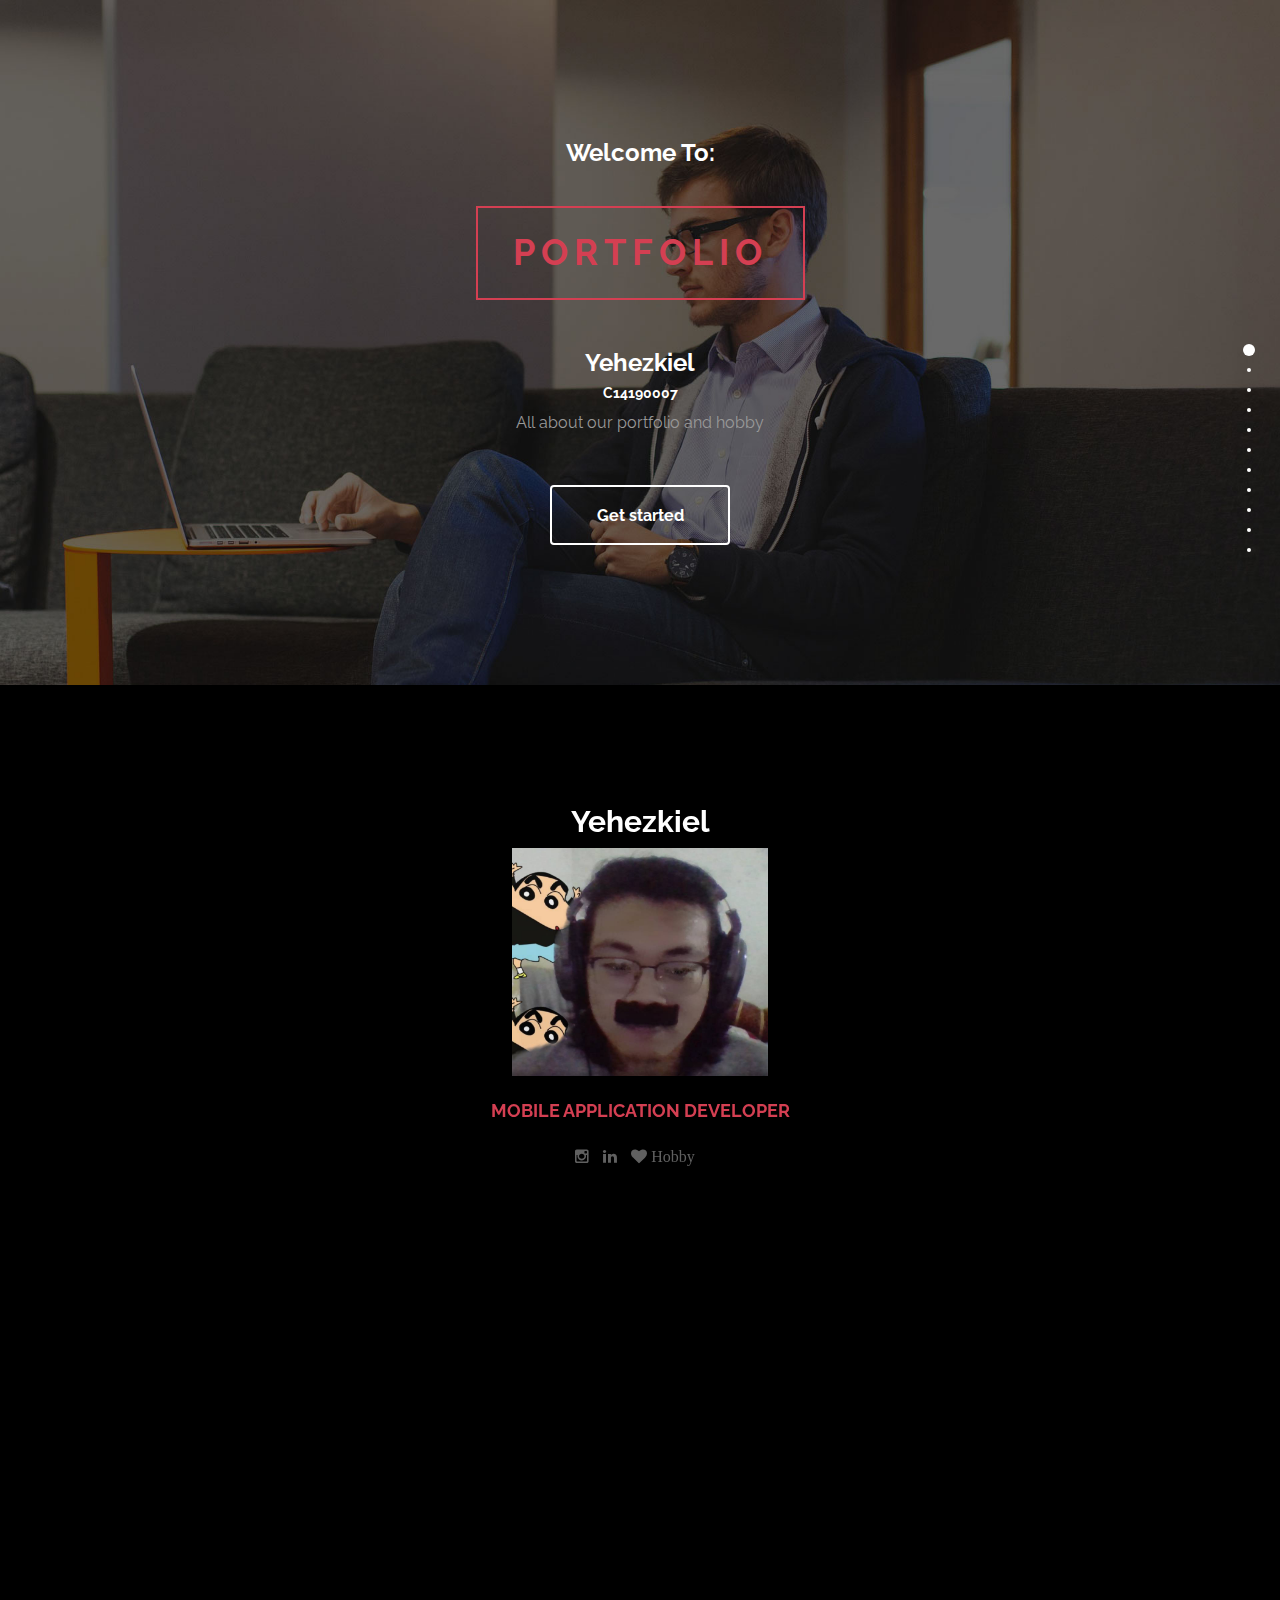
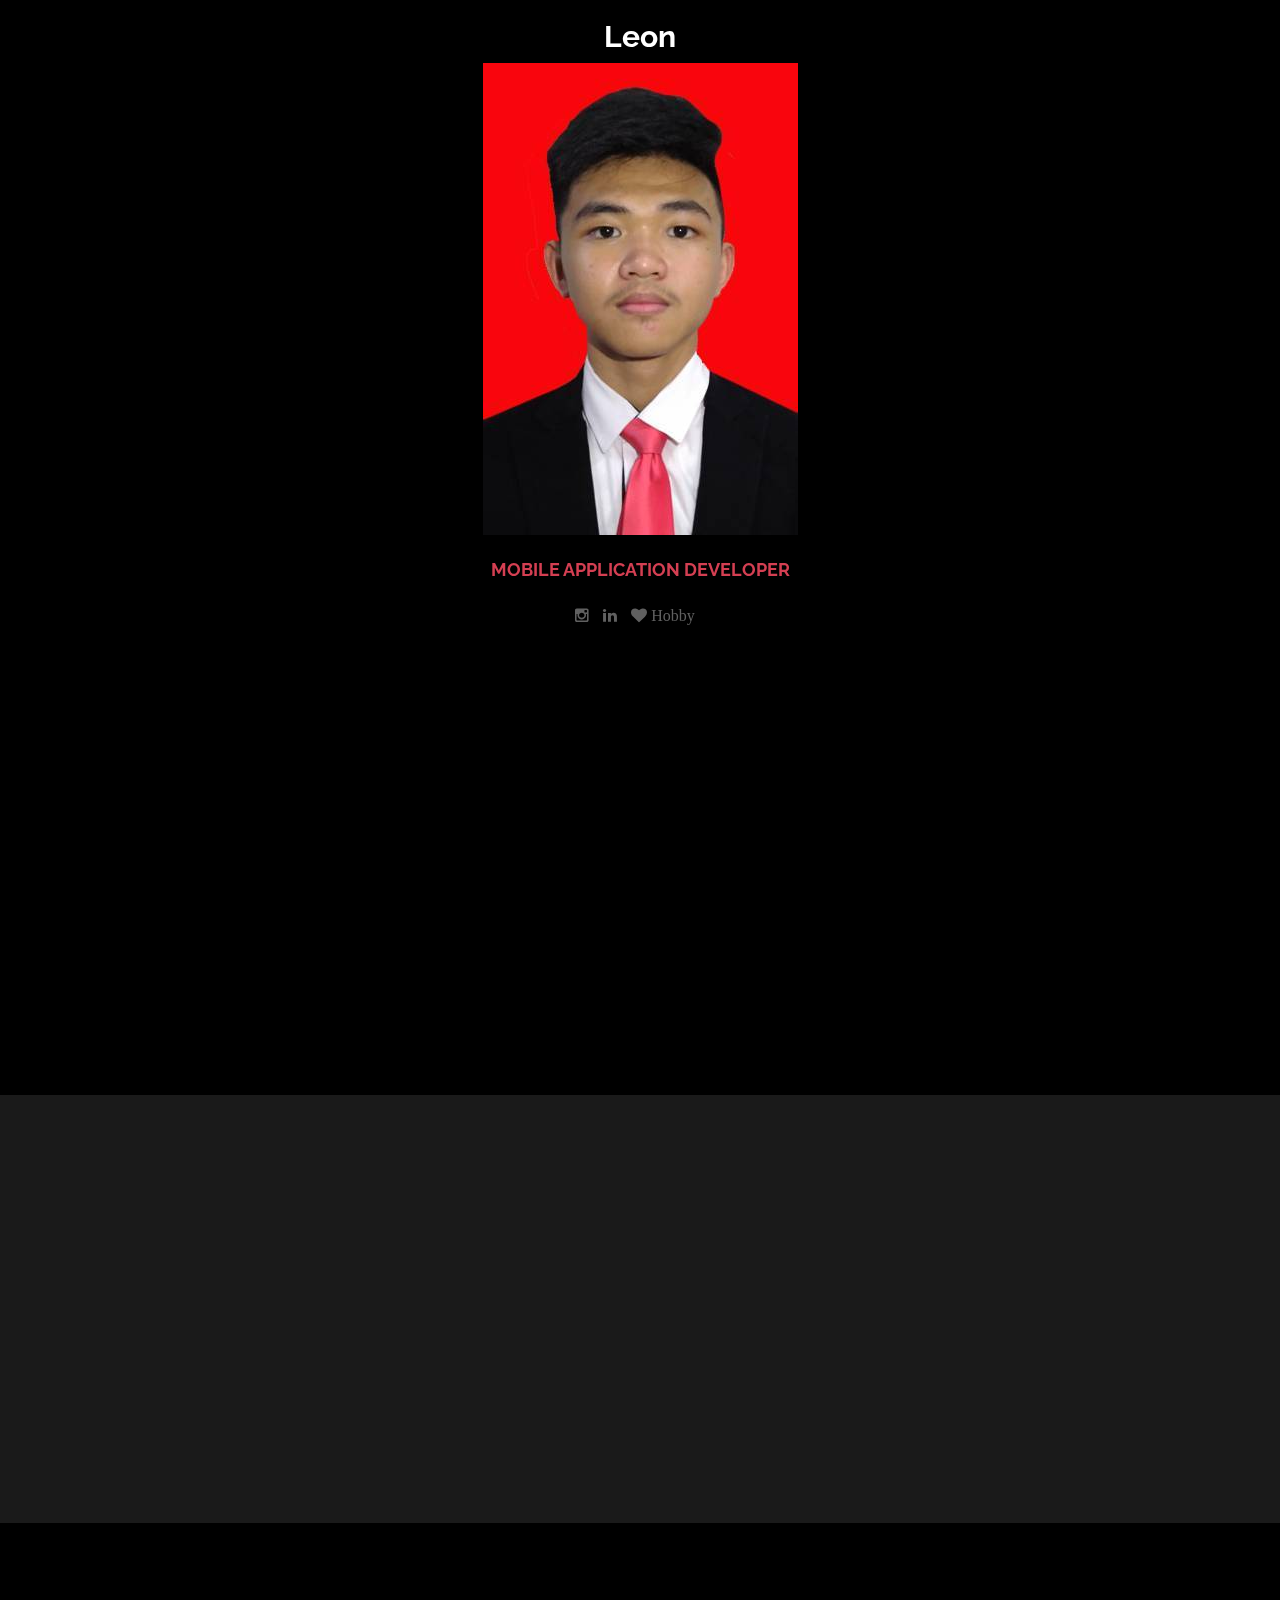
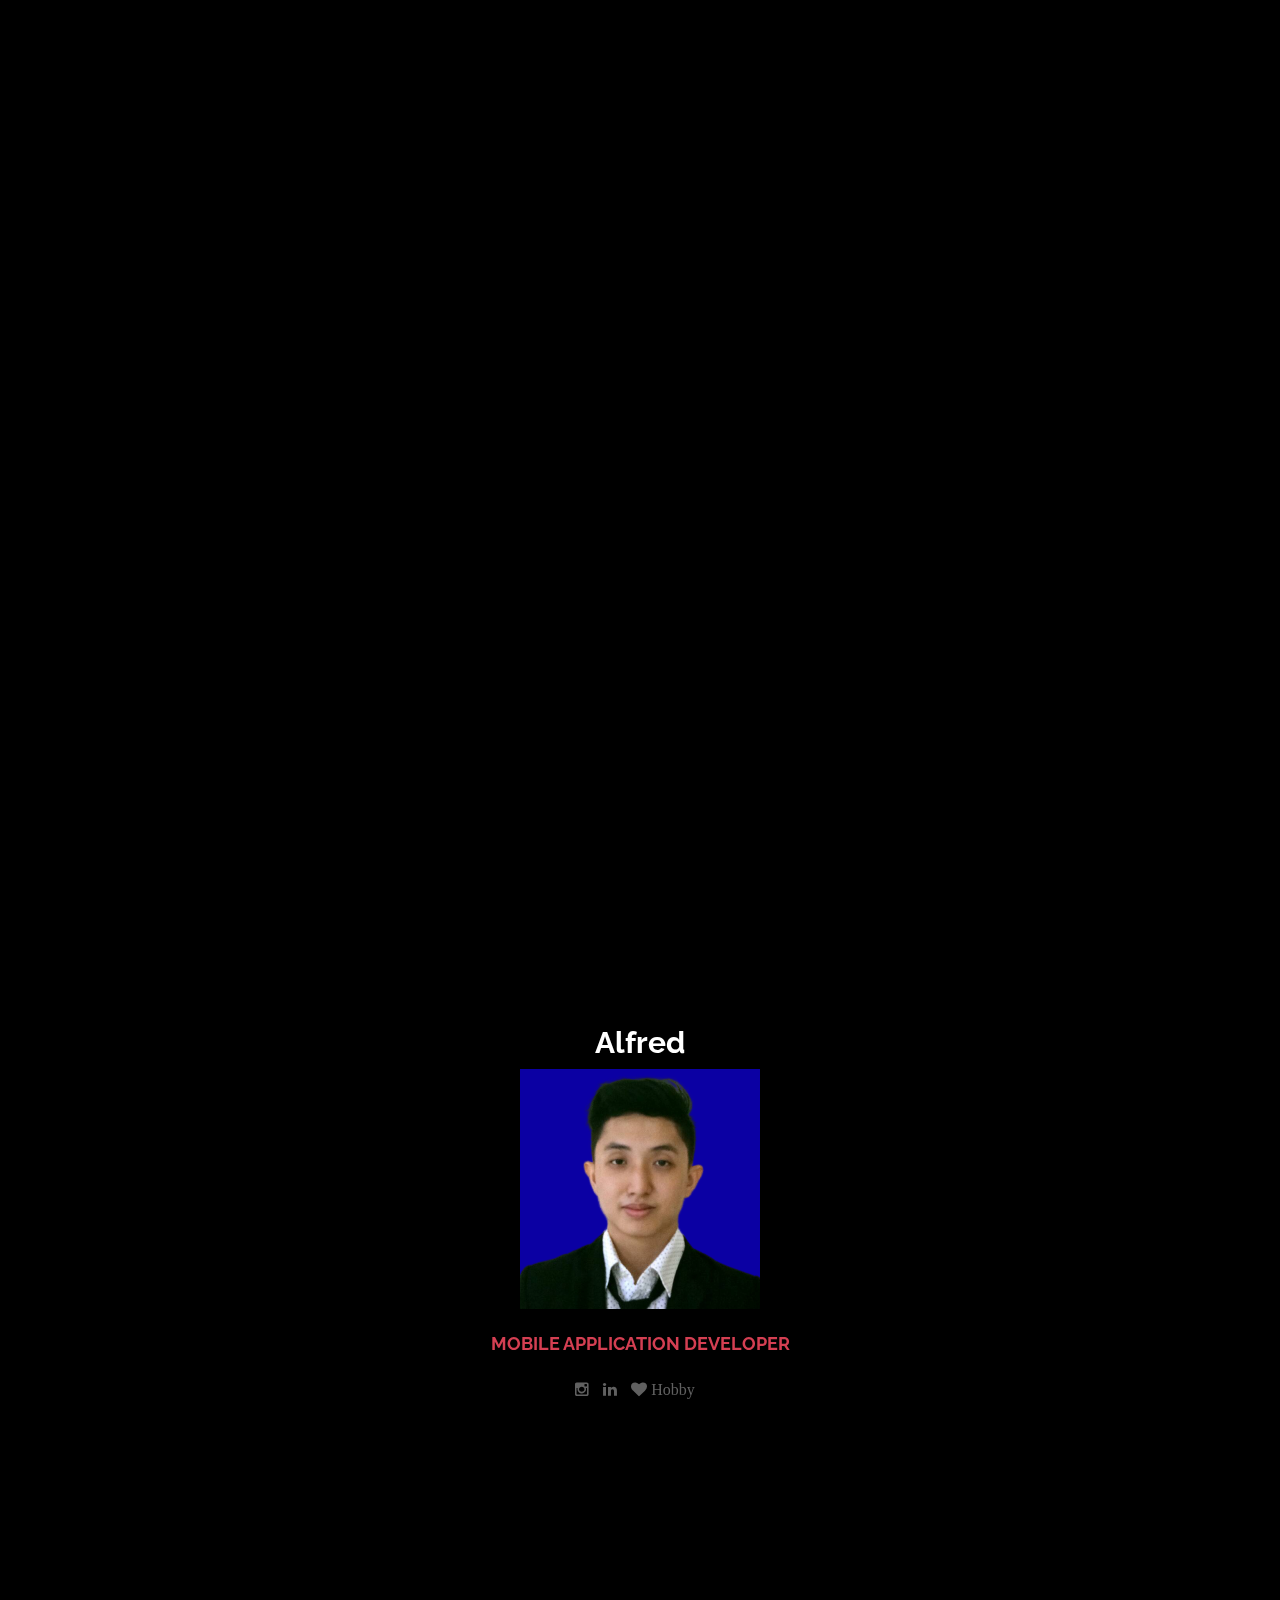
<file: index.html>
<!DOCTYPE html>
<html lang="en">

<head>
	<meta charset="utf-8" />

	<!-- <title>Lavish - Free Responsive Template</title>
	<meta name="keywords" content="" />
	<meta name="description" content="" />
	<meta name="author" content="templatemo" />
	Lavish HTML CSS Template
    https://templatemo.com/tm-458-lavish -->
	
    <title>Portfolio - Tugas AMBW</title>
    <meta name="keywords" content="" />
    <meta name="description" content="" />
    <meta name="author" content="templatemo" />

	<meta http-equiv="X-UA-Compatible" content="IE=Edge" />
	<meta http-equiv="Content-Type" content="text/html; charset=UTF-8" />
	<meta name="viewport" content="width=device-width, initial-scale=1" />

	<!-- animate -->
	<link rel="stylesheet" href="css/animate.min.css" />
	<!-- bootstrap -->
	<link rel="stylesheet" href="css/bootstrap.min.css" />
	<!-- font-awesome -->
	<link rel="stylesheet" href="css/font-awesome.min.css" />
	<!-- google font -->
	<link href="http://fonts.googleapis.com/css?family=Raleway:400,300,700,800" rel="stylesheet" type="text/css" />
	<!-- fullpage -->
	<link rel="stylesheet" href="css/jquery.fullPage.css" />
	<!-- custom -->
	<link rel="stylesheet" href="css/templatemo-style.css" />
</head>

<body>
	<div id="fullpage">
		<!-- start home -->
		<div id="home" class="section">
			<div class="container">
				<div class="row">
					<div class="col-md-2"></div>
					<div class="col-md-8 wow fadeIn" data-wow-delay="0.9s">
						<h3>Welcome To:</h3>
						<h1>PORTFOLIO</h1>
						<h3 class="rotate">Yehezkiel, Leonando, Alfred</h3>
						<h5 class="rotate">C14190007, C14190010, C14190016</h5>
						<p>All about our portfolio and hobby</p>
						<a href="#about" class="btn btn-default smoothScroll wow fadeInUp" data-wow-delay="1s">Get
							started</a>
					</div>
					<div class="col-md-2"></div>
				</div>
			</div>
		</div>
		<!-- end home -->

		<!--yehezkiel-->
		<!-- start about -->
		<div id="about" class="section">
			<div class="container">
				<div class="row text-center" style="padding-bottom: 30px">
					<h2>Yehezkiel</h2>
					<img src="/images/Yehezkiel.jpg" class="rounded-circle" alt="Responsive image"
						style="width: 20vw" />
					<h4>MOBILE APPLICATION DEVELOPER</h4>
					<ul class="social-icon">
						<li>
							<a href="https://www.instagram.com/alfred_wibowo/" class="fa fa-instagram"></a>
						</li>
						<li>
							<a href="https://www.linkedin.com/in/alfred-wibowo-aa531a20a?lipi=urn%3Ali%3Apage%3Ad_flagship3_profile_view_base_contact_details%3B%2FinfprK2Sxy1dSHXMeX9Fg%3D%3D"
								class="fa fa-linkedin"></a>
						</li>
						<li>
							<a href="hobbyC14190007.html" class="fa fa-heart"> Hobby</a>
						</li>
					</ul>
				</div>
				<div class="row">
					<div class="col-md-6 col-xs-11 wow fadeInLeft" data-wow-delay="0.9s">
						<p>
							Students majoring in Informatics concentrate on Mobile
							Application Development. Interested in programming as well as
							developing, testing and observing applications.
						</p>
					</div>
					<div class="col-md-6 col-xs-11 wow fadeInRight" data-wow-delay="0.9s">
						<span>C++ <small>80%</small></span>
						<div class="progress">
							<div class="progress-bar progress-bar-danger" role="progressbar" aria-valuenow="60"
								aria-valuemin="0" aria-valuemax="100" style="width: 80%"></div>
						</div>
						<span>Python <small>80%</small></span>
						<div class="progress">
							<div class="progress-bar progress-bar-danger" role="progressbar" aria-valuenow="80"
								aria-valuemin="0" aria-valuemax="100" style="width: 80%"></div>
						</div>
						<span>HTML &AMP; CSS<small>70%</small></span>
						<div class="progress">
							<div class="progress-bar progress-bar-danger" role="progressbar" aria-valuenow="60"
								aria-valuemin="0" aria-valuemax="100" style="width: 70%"></div>
						</div>
						<span>PHP <small>80%</small></span>
						<div class="progress">
							<div class="progress-bar progress-bar-danger" role="progressbar" aria-valuenow="60"
								aria-valuemin="0" aria-valuemax="100" style="width: 80%"></div>
						</div>
						<span>Javascript <small>80%</small></span>
						<div class="progress">
							<div class="progress-bar progress-bar-danger" role="progressbar" aria-valuenow="60"
								aria-valuemin="0" aria-valuemax="100" style="width: 80%"></div>
						</div>
						<span>MySQL <small>70%</small></span>
						<div class="progress">
							<div class="progress-bar progress-bar-danger" role="progressbar" aria-valuenow="60"
								aria-valuemin="0" aria-valuemax="100" style="width: 70%"></div>
						</div>
						<span>Java <small>80%</small></span>
						<div class="progress">
							<div class="progress-bar progress-bar-danger" role="progressbar" aria-valuenow="60"
								aria-valuemin="0" aria-valuemax="100" style="width: 80%"></div>
						</div>
					</div>
				</div>
			</div>
		</div>
		<!-- end about -->
		<!-- start work -->
		<div id="work" class="section">
			<div class="container">
				<div class="row">
					<div class="col-md-12 wow bounce">
						<h2>WHAT I DO</h2>
					</div>
				</div>

				<div class="row">
					<div class="col-md-4 col-xs-11 wow fadeInUp" data-wow-delay="0.6s">
						<div class="media">
							<div class="media-object media-left">
								<i class="fa fa-laptop"></i>
							</div>
							<div class="media-body">
								<h3 class="media-heading">Responsive Mobile</h3>
								<p>
									Lavish CSS Template is designed by templatemo. Download,
									edit and use this layout.
								</p>
							</div>
						</div>
					</div>

					<div class="col-md-4 col-xs-11 wow fadeInUp" data-wow-delay="0.6s">
						<div class="media">
							<div class="media-object media-left">
								<i class="fa fa-link"></i>
							</div>
							<div class="media-body">
								<h3 class="media-heading">CSS Templates</h3>
								<p>
									We provide a wide range of HTML5 templates for free. Please
									spread a word about us on social media.
								</p>
							</div>
						</div>
					</div>

					<div class="col-md-4 col-xs-11 wow fadeInUp" data-wow-delay="0.6s">
						<div class="media">
							<div class="media-object media-left">
								<i class="fa fa-paper-plane"></i>
							</div>
							<div class="media-body">
								<h3 class="media-heading">UI &AMP; UX Design</h3>
								<p>
									Credits go to
									<a rel="nofollow" href="https://pixabay.com">Pixabay</a> and
									<a rel="nofollow" href="http://unsplash.com">Unsplash</a>
									for images used in this free CSS website template.
								</p>
							</div>
						</div>
					</div>
				</div>
			</div>
		</div>
		<!-- end work -->
		<!-- start portfolio -->
		<div id="portfolio" class="section">
			<div class="container">
				<div class="row">
					<div class="col-md-12">
						<h2 class="wow bounce">PROJECT</h2>
					</div>
					<div class="col-md-4 col-xs-6 wow fadeIn" data-wow-delay="0.6s">
						<div class="portfolio-thumb">
							<img src="images/portfolio-img1.jpg" class="img-responsive" alt="portfolio img" />
							<div class="portfolio-overlay">
								<h4>Web Design</h4>
								<h5>Author: Cindy</h5>
							</div>
						</div>
					</div>
					<div class="col-md-4 col-xs-6 wow fadeIn" data-wow-delay="0.6s">
						<div class="portfolio-thumb">
							<img src="images/portfolio-img2.jpg" class="img-responsive" alt="portfolio img" />
							<div class="portfolio-overlay">
								<h4>Web App</h4>
								<h5>Author: Linda</h5>
							</div>
						</div>
					</div>
					<div class="col-md-4 col-xs-6 wow fadeIn" data-wow-delay="0.6s">
						<div class="portfolio-thumb">
							<img src="images/portfolio-img3.jpg" class="img-responsive" alt="portfolio img" />
							<div class="portfolio-overlay">
								<h4>Mobile App</h4>
								<h5>Author: Kate</h5>
							</div>
						</div>
					</div>
					<div class="col-md-6 col-xs-6 wow fadeIn" data-wow-delay="0.6s">
						<div class="portfolio-thumb">
							<img src="images/portfolio-img4.jpg" class="img-responsive" alt="portfolio img" />
							<div class="portfolio-overlay">
								<h4>Game</h4>
								<h5>Author: Catherine</h5>
							</div>
						</div>
					</div>
					<div class="col-md-6 col-xs-6 wow fadeIn" data-wow-delay="0.6s">
						<div class="portfolio-thumb">
							<img src="images/portfolio-img5.jpg" class="img-responsive" alt="portfolio img" />
							<div class="portfolio-overlay">
								<h4>Machine Learning</h4>
								<h5>Author: Kathy</h5>
							</div>
						</div>
					</div>
				</div>
			</div>
		</div>
		<!-- end portfolio -->
		<!--end yehezkiel-->

		<!--leon-->
		<!-- start about -->
		<div id="about" class="section">
			<div class="container">
				<div class="row text-center" style="padding-bottom: 30px">
					<h2>Leon</h2>
					<img src="/images/leon.jpg" alt="Responsive image" />
					<h4>MOBILE APPLICATION DEVELOPER</h4>
					<ul class="social-icon">
						<li>
							<a href="https://www.instagram.com/leonsusanto38/" class="fa fa-instagram"></a>
						</li>
						<li>
							<a href="https://www.linkedin.com/in/leonando-susanto-13320b217/"
								class="fa fa-linkedin"></a>
						</li>
						<li>
							<a href="hobbyC14190010.html" class="fa fa-heart"> Hobby</a>
						</li>
					</ul>
				</div>
				<div class="row">
					<div class="col-md-6 col-xs-11 wow fadeInLeft" data-wow-delay="0.9s">
						<p>
							Informatic student at Universitas Kristen Petra who concentrate
							in Mobile Application Development. Interested in programming as
							well as developing, testing and observing applications.
						</p>
						<p>
							Has mastered several programming languages and has a project as
							a portfolio. Is a person who thinks critically, hardworking,
							disciplined, and easy to work in a team. Looking for a
							technology company developing apps.
						</p>
					</div>
					<div class="col-md-6 col-xs-11 wow fadeInRight" data-wow-delay="0.9s">
						<span>C++ <small>80%</small></span>
						<div class="progress">
							<div class="progress-bar progress-bar-danger" role="progressbar" aria-valuenow="60"
								aria-valuemin="0" aria-valuemax="100" style="width: 80%"></div>
						</div>
						<span>Kotlin <small>85%</small></span>
						<div class="progress">
							<div class="progress-bar progress-bar-danger" role="progressbar" aria-valuenow="80"
								aria-valuemin="0" aria-valuemax="100" style="width: 85%"></div>
						</div>
						<span>HTML &AMP; CSS<small>95%</small></span>
						<div class="progress">
							<div class="progress-bar progress-bar-danger" role="progressbar" aria-valuenow="60"
								aria-valuemin="0" aria-valuemax="100" style="width: 95%"></div>
						</div>
						<span>PHP <small>80%</small></span>
						<div class="progress">
							<div class="progress-bar progress-bar-danger" role="progressbar" aria-valuenow="60"
								aria-valuemin="0" aria-valuemax="100" style="width: 80%"></div>
						</div>
						<span>Javascript <small>75%</small></span>
						<div class="progress">
							<div class="progress-bar progress-bar-danger" role="progressbar" aria-valuenow="60"
								aria-valuemin="0" aria-valuemax="100" style="width: 75%"></div>
						</div>
						<span>MySQL <small>80%</small></span>
						<div class="progress">
							<div class="progress-bar progress-bar-danger" role="progressbar" aria-valuenow="60"
								aria-valuemin="0" aria-valuemax="100" style="width: 80%"></div>
						</div>
					</div>
				</div>
			</div>
		</div>
		<!-- end about -->
		<!-- start work -->
		<div id="work" class="section">
			<div class="container">
				<div class="row">
					<div class="col-md-12 wow bounce">
						<h2>WHAT I DO</h2>
					</div>
				</div>

				<div class="row">
					<div class="col-md-4 col-xs-11 wow fadeInUp" data-wow-delay="0.6s">
						<div class="media">
							<div class="media-object media-left">
								<i class="fa fa-laptop"></i>
							</div>
							<div class="media-body">
								<h3 class="media-heading">Responsive Mobile</h3>
								<p>
									Lavish CSS Template is designed by templatemo. Download,
									edit and use this layout.
								</p>
							</div>
						</div>
					</div>

					<div class="col-md-4 col-xs-11 wow fadeInUp" data-wow-delay="0.6s">
						<div class="media">
							<div class="media-object media-left">
								<i class="fa fa-link"></i>
							</div>
							<div class="media-body">
								<h3 class="media-heading">CSS Templates</h3>
								<p>
									We provide a wide range of HTML5 templates for free. Please
									spread a word about us on social media.
								</p>
							</div>
						</div>
					</div>

					<div class="col-md-4 col-xs-11 wow fadeInUp" data-wow-delay="0.6s">
						<div class="media">
							<div class="media-object media-left">
								<i class="fa fa-paper-plane"></i>
							</div>
							<div class="media-body">
								<h3 class="media-heading">UI &AMP; UX Design</h3>
								<p>
									Credits go to
									<a rel="nofollow" href="https://pixabay.com">Pixabay</a> and
									<a rel="nofollow" href="http://unsplash.com">Unsplash</a>
									for images used in this free CSS website template.
								</p>
							</div>
						</div>
					</div>
				</div>
			</div>
		</div>
		<!-- end work -->
		<!-- start portfolio -->
		<div id="portfolio" class="section">
			<div class="container">
				<div class="row">
					<div class="col-md-12">
						<h2 class="wow bounce">PROJECT</h2>
					</div>
					<div class="col-md-4 col-xs-6 wow fadeIn" data-wow-delay="0.6s">
						<div class="portfolio-thumb">
							<img src="images/portfolio-img1.jpg" class="img-responsive" alt="portfolio img" />
							<div class="portfolio-overlay">
								<h4>Web Design</h4>
								<h5>Author: Cindy</h5>
							</div>
						</div>
					</div>
					<div class="col-md-4 col-xs-6 wow fadeIn" data-wow-delay="0.6s">
						<div class="portfolio-thumb">
							<img src="images/portfolio-img2.jpg" class="img-responsive" alt="portfolio img" />
							<div class="portfolio-overlay">
								<h4>Web App</h4>
								<h5>Author: Linda</h5>
							</div>
						</div>
					</div>
					<div class="col-md-4 col-xs-6 wow fadeIn" data-wow-delay="0.6s">
						<div class="portfolio-thumb">
							<img src="images/portfolio-img3.jpg" class="img-responsive" alt="portfolio img" />
							<div class="portfolio-overlay">
								<h4>Mobile App</h4>
								<h5>Author: Kate</h5>
							</div>
						</div>
					</div>
					<div class="col-md-6 col-xs-6 wow fadeIn" data-wow-delay="0.6s">
						<div class="portfolio-thumb">
							<img src="images/portfolio-img4.jpg" class="img-responsive" alt="portfolio img" />
							<div class="portfolio-overlay">
								<h4>Game</h4>
								<h5>Author: Catherine</h5>
							</div>
						</div>
					</div>
					<div class="col-md-6 col-xs-6 wow fadeIn" data-wow-delay="0.6s">
						<div class="portfolio-thumb">
							<img src="images/portfolio-img5.jpg" class="img-responsive" alt="portfolio img" />
							<div class="portfolio-overlay">
								<h4>Machine Learning</h4>
								<h5>Author: Kathy</h5>
							</div>
						</div>
					</div>
				</div>
			</div>
		</div>
		<!-- end portfolio -->
		<!--end leon-->

		<!--start alfred-->
		<!-- start about -->
		<div id="about" class="section">
			<div class="container">
				<div class="row text-center" style="padding-bottom: 30px">
					<h2>Alfred</h2>
					<img src="/images/alfred.png" alt="Responsive image" />
					<h4>MOBILE APPLICATION DEVELOPER</h4>
					<ul class="social-icon">
						<li>
							<a href="https://www.instagram.com/alfred_wibowo/" class="fa fa-instagram"></a>
						</li>
						<li>
							<a href="https://www.linkedin.com/in/alfred-wibowo-aa531a20a?lipi=urn%3Ali%3Apage%3Ad_flagship3_profile_view_base_contact_details%3B%2FinfprK2Sxy1dSHXMeX9Fg%3D%3D"
								class="fa fa-linkedin"></a>
						</li>
						<li><a href="hobbyC14190016.html" class="fa fa-heart"> Hobby</a></li>
					</ul>
				</div>
				<div class="row">
					<div class="col-md-6 col-xs-11 wow fadeInLeft" data-wow-delay="0.9s">
						<p>
							Students majoring in Informatics concentrate on Mobile
							Application Development. Interested in programming as well as
							developing, testing and observing applications.
						</p>
					</div>
					<div class="col-md-6 col-xs-11 wow fadeInRight" data-wow-delay="0.9s">
						<span>C++ <small>90%</small></span>
						<div class="progress">
							<div class="progress-bar progress-bar-danger" role="progressbar" aria-valuenow="60"
								aria-valuemin="0" aria-valuemax="100" style="width: 90%"></div>
						</div>
						<span>Kotlin <small>87%</small></span>
						<div class="progress">
							<div class="progress-bar progress-bar-danger" role="progressbar" aria-valuenow="80"
								aria-valuemin="0" aria-valuemax="100" style="width: 87%"></div>
						</div>
						<span>HTML &AMP; CSS<small>75%</small></span>
						<div class="progress">
							<div class="progress-bar progress-bar-danger" role="progressbar" aria-valuenow="60"
								aria-valuemin="0" aria-valuemax="100" style="width: 75%"></div>
						</div>
						<span>PHP <small>80%</small></span>
						<div class="progress">
							<div class="progress-bar progress-bar-danger" role="progressbar" aria-valuenow="60"
								aria-valuemin="0" aria-valuemax="100" style="width: 80%"></div>
						</div>
						<span>Javascript <small>85%</small></span>
						<div class="progress">
							<div class="progress-bar progress-bar-danger" role="progressbar" aria-valuenow="60"
								aria-valuemin="0" aria-valuemax="100" style="width: 85%"></div>
						</div>
						<span>MySQL <small>70%</small></span>
						<div class="progress">
							<div class="progress-bar progress-bar-danger" role="progressbar" aria-valuenow="60"
								aria-valuemin="0" aria-valuemax="100" style="width: 70%"></div>
						</div>
					</div>
				</div>
			</div>
		</div>
		<!-- end about -->
		<!-- start work -->
		<div id="work" class="section">
			<div class="container">
				<div class="row">
					<div class="col-md-12 wow bounce">
						<h2>WHAT I DO</h2>
					</div>
				</div>

				<div class="row">
					<div class="col-md-4 col-xs-11 wow fadeInUp" data-wow-delay="0.6s">
						<div class="media">
							<div class="media-object media-left">
								<i class="fa fa-laptop"></i>
							</div>
							<div class="media-body">
								<h3 class="media-heading">Responsive Mobile</h3>
								<p>
									Lavish CSS Template is designed by templatemo. Download,
									edit and use this layout.
								</p>
							</div>
						</div>
					</div>

					<div class="col-md-4 col-xs-11 wow fadeInUp" data-wow-delay="0.6s">
						<div class="media">
							<div class="media-object media-left">
								<i class="fa fa-link"></i>
							</div>
							<div class="media-body">
								<h3 class="media-heading">CSS Templates</h3>
								<p>
									We provide a wide range of HTML5 templates for free. Please
									spread a word about us on social media.
								</p>
							</div>
						</div>
					</div>

					<div class="col-md-4 col-xs-11 wow fadeInUp" data-wow-delay="0.6s">
						<div class="media">
							<div class="media-object media-left">
								<i class="fa fa-paper-plane"></i>
							</div>
							<div class="media-body">
								<h3 class="media-heading">UI &AMP; UX Design</h3>
								<p>
									Credits go to
									<a rel="nofollow" href="https://pixabay.com">Pixabay</a> and
									<a rel="nofollow" href="http://unsplash.com">Unsplash</a>
									for images used in this free CSS website template.
								</p>
							</div>
						</div>
					</div>
				</div>
			</div>
		</div>
		<!-- end work -->
		<!-- start portfolio -->
		<div id="portfolio" class="section">
			<div class="container">
				<div class="row">
					<div class="col-md-12">
						<h2 class="wow bounce">PROJECT</h2>
					</div>
					<div class="col-md-4 col-xs-6 wow fadeIn" data-wow-delay="0.6s">
						<div class="portfolio-thumb">
							<img src="images/portfolio-img1.jpg" class="img-responsive" alt="portfolio img" />
							<div class="portfolio-overlay">
								<h4>Web Design</h4>
								<h5>Author: Cindy</h5>
							</div>
						</div>
					</div>
					<div class="col-md-4 col-xs-6 wow fadeIn" data-wow-delay="0.6s">
						<div class="portfolio-thumb">
							<img src="images/portfolio-img2.jpg" class="img-responsive" alt="portfolio img" />
							<div class="portfolio-overlay">
								<h4>Web App</h4>
								<h5>Author: Linda</h5>
							</div>
						</div>
					</div>
					<div class="col-md-4 col-xs-6 wow fadeIn" data-wow-delay="0.6s">
						<div class="portfolio-thumb">
							<img src="images/portfolio-img3.jpg" class="img-responsive" alt="portfolio img" />
							<div class="portfolio-overlay">
								<h4>Mobile App</h4>
								<h5>Author: Kate</h5>
							</div>
						</div>
					</div>
					<div class="col-md-6 col-xs-6 wow fadeIn" data-wow-delay="0.6s">
						<div class="portfolio-thumb">
							<img src="images/portfolio-img4.jpg" class="img-responsive" alt="portfolio img" />
							<div class="portfolio-overlay">
								<h4>Game</h4>
								<h5>Author: Catherine</h5>
							</div>
						</div>
					</div>
					<div class="col-md-6 col-xs-6 wow fadeIn" data-wow-delay="0.6s">
						<div class="portfolio-thumb">
							<img src="images/portfolio-img5.jpg" class="img-responsive" alt="portfolio img" />
							<div class="portfolio-overlay">
								<h4>Machine Learning</h4>
								<h5>Author: Kathy</h5>
							</div>
						</div>
					</div>
				</div>
			</div>
		</div>
		<!-- end portfolio -->
		<!--end alfred-->

		<!-- start contact -->
		<div id="contact" class="section">
			<div class="container">
				<div class="row">
					<div class="col-lg-5 col-lg-offset-1 col-md-6 wow fadeInUp" data-wow-delay="0.6s">
						<address>
							<p class="contact-title">CONTACT ME</p>
							<p><i class="fa fa-phone"></i> 090-080-0760</p>
							<p><i class="fa fa-envelope-o"></i> info@company.com</p>
							<p>
								<i class="fa fa-map-marker"></i> 120 Old Walking Street, GL
								16060
							</p>
						</address>
					</div>
					<div class="col-lg-6 col-md-6 col-xs-10 wow fadeInUp" data-wow-delay="0.6s">
						<form role="form" method="post" action="#">
							<input name="name" type="text" class="form-control" id="name" placeholder="Your Name" />
							<input name="email" type="email" class="form-control" id="email" placeholder="Your Email" />
							<textarea name="message" rows="5" class="form-control" id="message"
								placeholder="Your Message"></textarea>
							<input name="send" type="submit" class="form-control" id="send" value="SEND ME" />
						</form>
					</div>
					<div class="col-md-1 col-sm-1"></div>
				</div>
			</div>
		</div>
		<!-- end contact -->

		<!-- start footer -->
		<footer>
			<div class="container">
				<div class="row">
					<div class="col-md-12 wow fadeIn" data-wow-delay="0.9s">
						<p>
							Copyright &copy; 2018 Lavish Personal Profile . Designed by
							<a rel="nofollow noopener" href="https://templatemo.com">templatemo</a>
						</p>
						<hr />
						<ul class="social-icon">
							<li><a href="#" class="fa fa-facebook"></a></li>
							<li><a href="#" class="fa fa-twitter"></a></li>
							<li><a href="#" class="fa fa-instagram"></a></li>
						</ul>
					</div>
				</div>
			</div>
		</footer>
		<!-- end footer -->
	</div>

	<!-- jQuery -->
	<script src="js/jquery.js"></script>
	<!-- bootstrap -->
	<script src="js/bootstrap.min.js"></script>
	<!-- fullpage -->
	<script src="js/jquery.fullPage.js"></script>
	<!-- smoothScroll -->
	<script src="js/smoothscroll.js"></script>
	<!-- wow -->
	<script src="js/wow.min.js"></script>
	<!-- text rotater -->
	<script src="js/jquery.simple-text-rotator.js"></script>
	<!-- custom -->
	<script src="js/custom.js"></script>
</body>

</html>
</file>
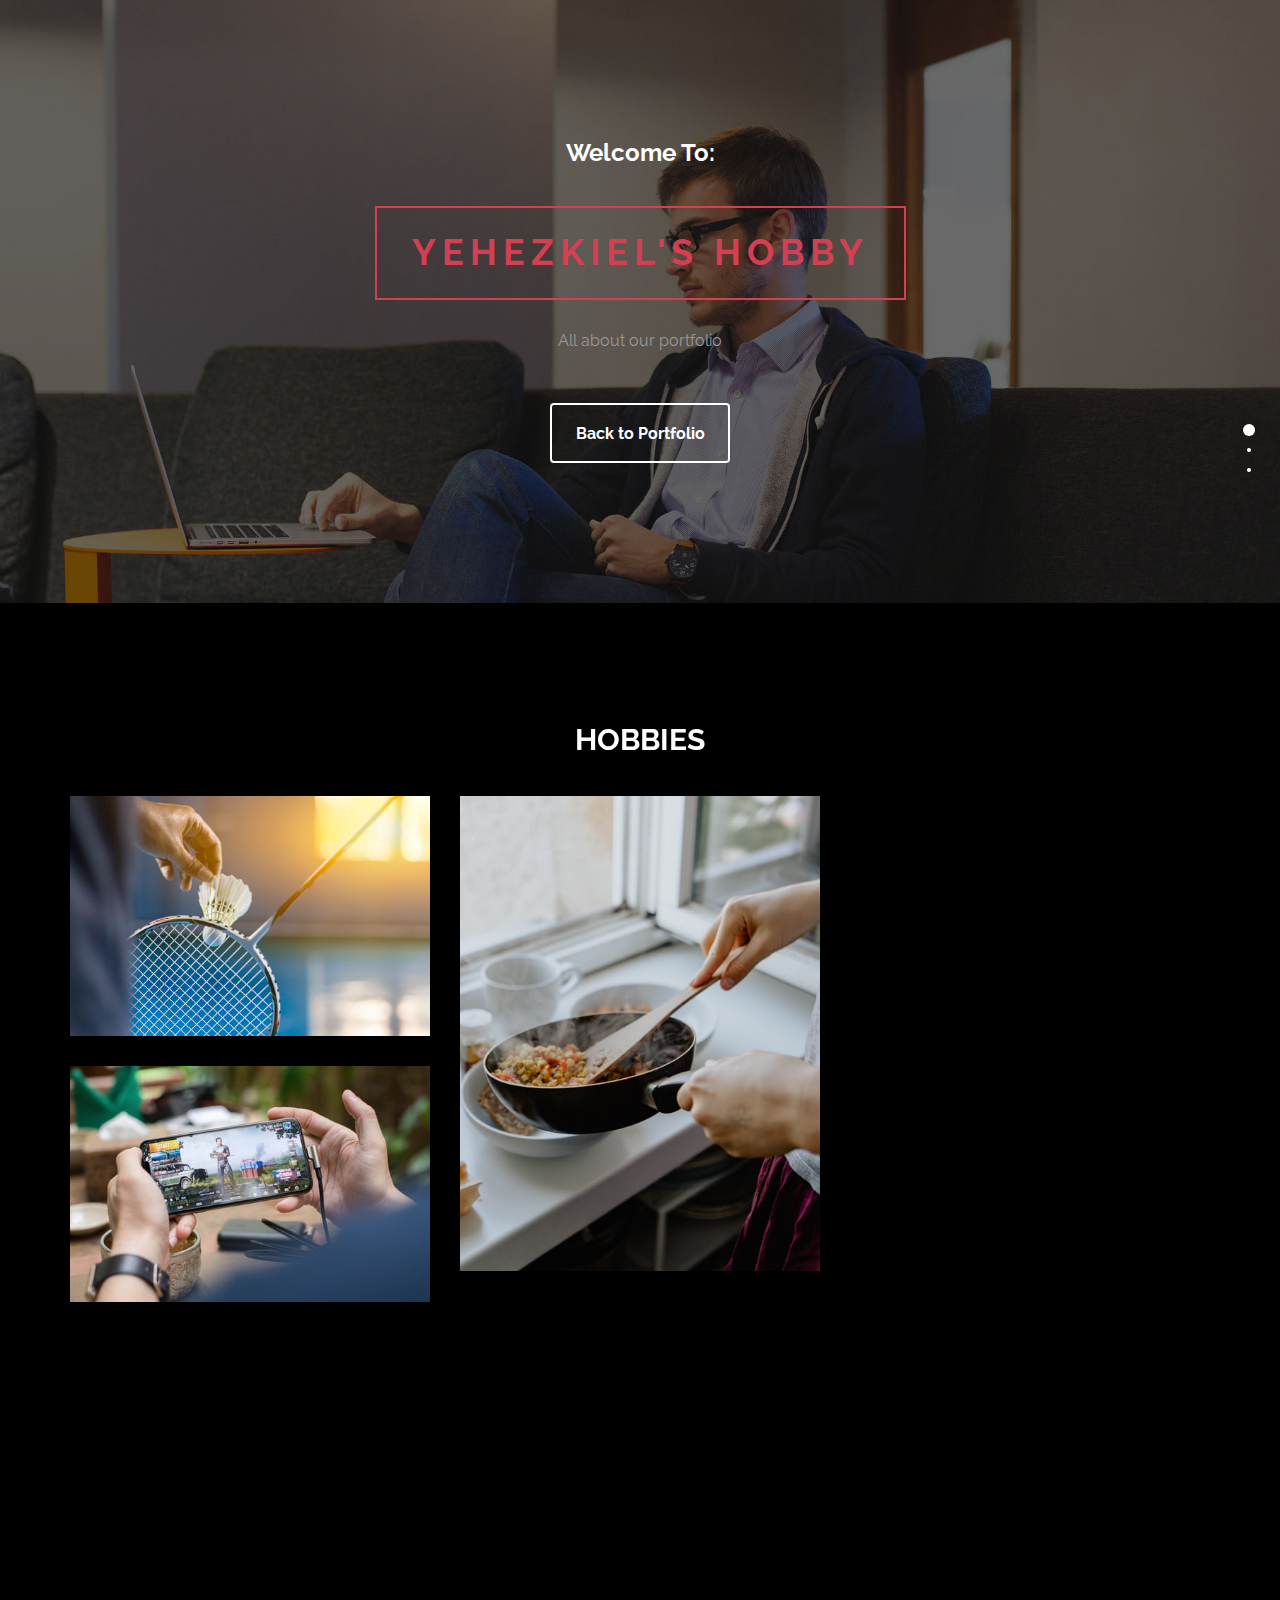
<file: hobbyC14190007.html>
<!DOCTYPE html>
<html lang="en">

<head>
	<meta charset="utf-8">

	<title>Lavish - Free Responsive Template</title>
	<meta name="keywords" content="">
	<meta name="description" content="">
	<meta name="author" content="templatemo">
	<!-- 
        Lavish HTML CSS Template
        https://templatemo.com/tm-458-lavish
        -->

	<meta http-equiv="X-UA-Compatible" content="IE=Edge">
	<meta http-equiv="Content-Type" content="text/html; charset=UTF-8" />
	<meta name="viewport" content="width=device-width, initial-scale=1">

	<!-- animate -->
	<link rel="stylesheet" href="css/animate.min.css">
	<!-- bootstrap -->
	<link rel="stylesheet" href="css/bootstrap.min.css">
	<!-- font-awesome -->
	<link rel="stylesheet" href="css/font-awesome.min.css">
	<!-- google font -->
	<link href='http://fonts.googleapis.com/css?family=Raleway:400,300,700,800' rel='stylesheet' type='text/css'>
	<!-- fullpage -->
	<link rel="stylesheet" href="css/jquery.fullPage.css">
	<!-- custom -->
	<link rel="stylesheet" href="css/templatemo-style.css">

</head>

<body>

	<div id="fullpage">

		<!-- start home -->
		<div id="home" class="section">
			<div class="container">
				<div class="row">
					<div class="col-md-2"></div>
					<div class="col-md-8 wow fadeIn" data-wow-delay="0.9s">
						<h3>Welcome To:</h3>
						<h1>YEHEZKIEL'S HOBBY</h1>
						<p>All about our portfolio</p>
						<a href="index.html" class="btn btn-default smoothScroll wow fadeInUp" data-wow-delay="1s">Back to Portfolio</a>
					</div>
					<div class="col-md-2"></div>
				</div>
			</div>
		</div>
		<!-- end home -->

		<!-- start portfolio -->
		<div id="portfolio" class="section text-center">
			<div class="container">
				<div class="row">
					<div class="col-md-12">
						<h2 class="wow bounce">HOBBIES</h2>
					</div>
					<div class="col-md-4 col-xs-6 wow fadeIn" data-wow-delay="0.6s">
						<div class="portfolio-thumb">
							<img src="images/badminton.jpg" class="img-responsive" alt="portfolio img">
							<div class="portfolio-overlay">
								<h4>Badminton</h4>
								<h5></h5>
							</div>
						</div>
						<div class="portfolio-thumb">
							<img src="images/gaming.jpg" class="img-responsive" alt="portfolio img">
							<div class="portfolio-overlay">
								<h4>Playing</h4>
								<h5></h5>
							</div>
						</div>
					</div>

					<div class="col-md-4 col-xs-6 wow fadeIn" data-wow-delay="0.6s">
						<div class="portfolio-thumb">
							<img src="images/cooking.jpg" class="img-responsive" alt="portfolio img">
							<div class="portfolio-overlay">
								<h4>Cooking</h4>
								<h5></h5>
							</div>
						</div>
					</div>
				</div>
			</div>
		</div>
		<!-- end portfolio -->


		<!-- start contact -->
		<div id="contact" class="section">
			<div class="container">
				<div class="row">
					<div class="col-lg-5 col-lg-offset-1 col-md-6 wow fadeInUp" data-wow-delay="0.6s">
						<address>
							<p class="contact-title">CONTACT ME</p>
							<p><i class="fa fa-phone"></i> 090-080-0760</p>
							<p><i class="fa fa-envelope-o"></i> info@company.com</p>
							<p><i class="fa fa-map-marker"></i> 120 Old Walking Street, GL 16060</p>
						</address>
					</div>
					<div class="col-lg-6 col-md-6 col-xs-10 wow fadeInUp" data-wow-delay="0.6s">
						<form role="form" method="post" action="#">
							<input name="name" type="text" class="form-control" id="name" placeholder="Your Name">
							<input name="email" type="email" class="form-control" id="email" placeholder="Your Email">
							<textarea name="message" rows="5" class="form-control" id="message"
								placeholder="Your Message"></textarea>
							<input name="send" type="submit" class="form-control" id="send" value="SEND ME">
						</form>
					</div>
					<div class="col-md-1 col-sm-1"></div>
				</div>
			</div>
		</div>
		<!-- end contact -->

		<!-- start footer -->
		<footer>
			<div class="container">
				<div class="row">
					<div class="col-md-12 wow fadeIn" data-wow-delay="0.9s">
						<p>Copyright &copy; 2018 Lavish Personal Profile

							. Designed by <a rel="nofollow noopener" href="https://templatemo.com">templatemo</a></p>
						<hr>
					</div>
				</div>
			</div>
		</footer>
		<!-- end footer -->

	</div>

	<!-- jQuery -->
	<script src="js/jquery.js"></script>
	<!-- bootstrap -->
	<script src="js/bootstrap.min.js"></script>
	<!-- fullpage -->
	<script src="js/jquery.fullPage.js"></script>
	<!-- smoothScroll -->
	<script src="js/smoothscroll.js"></script>
	<!-- wow -->
	<script src="js/wow.min.js"></script>
	<!-- text rotater -->
	<script src="js/jquery.simple-text-rotator.js"></script>
	<!-- custom -->
	<script src="js/custom.js"></script>

</body>

</html>
</file>
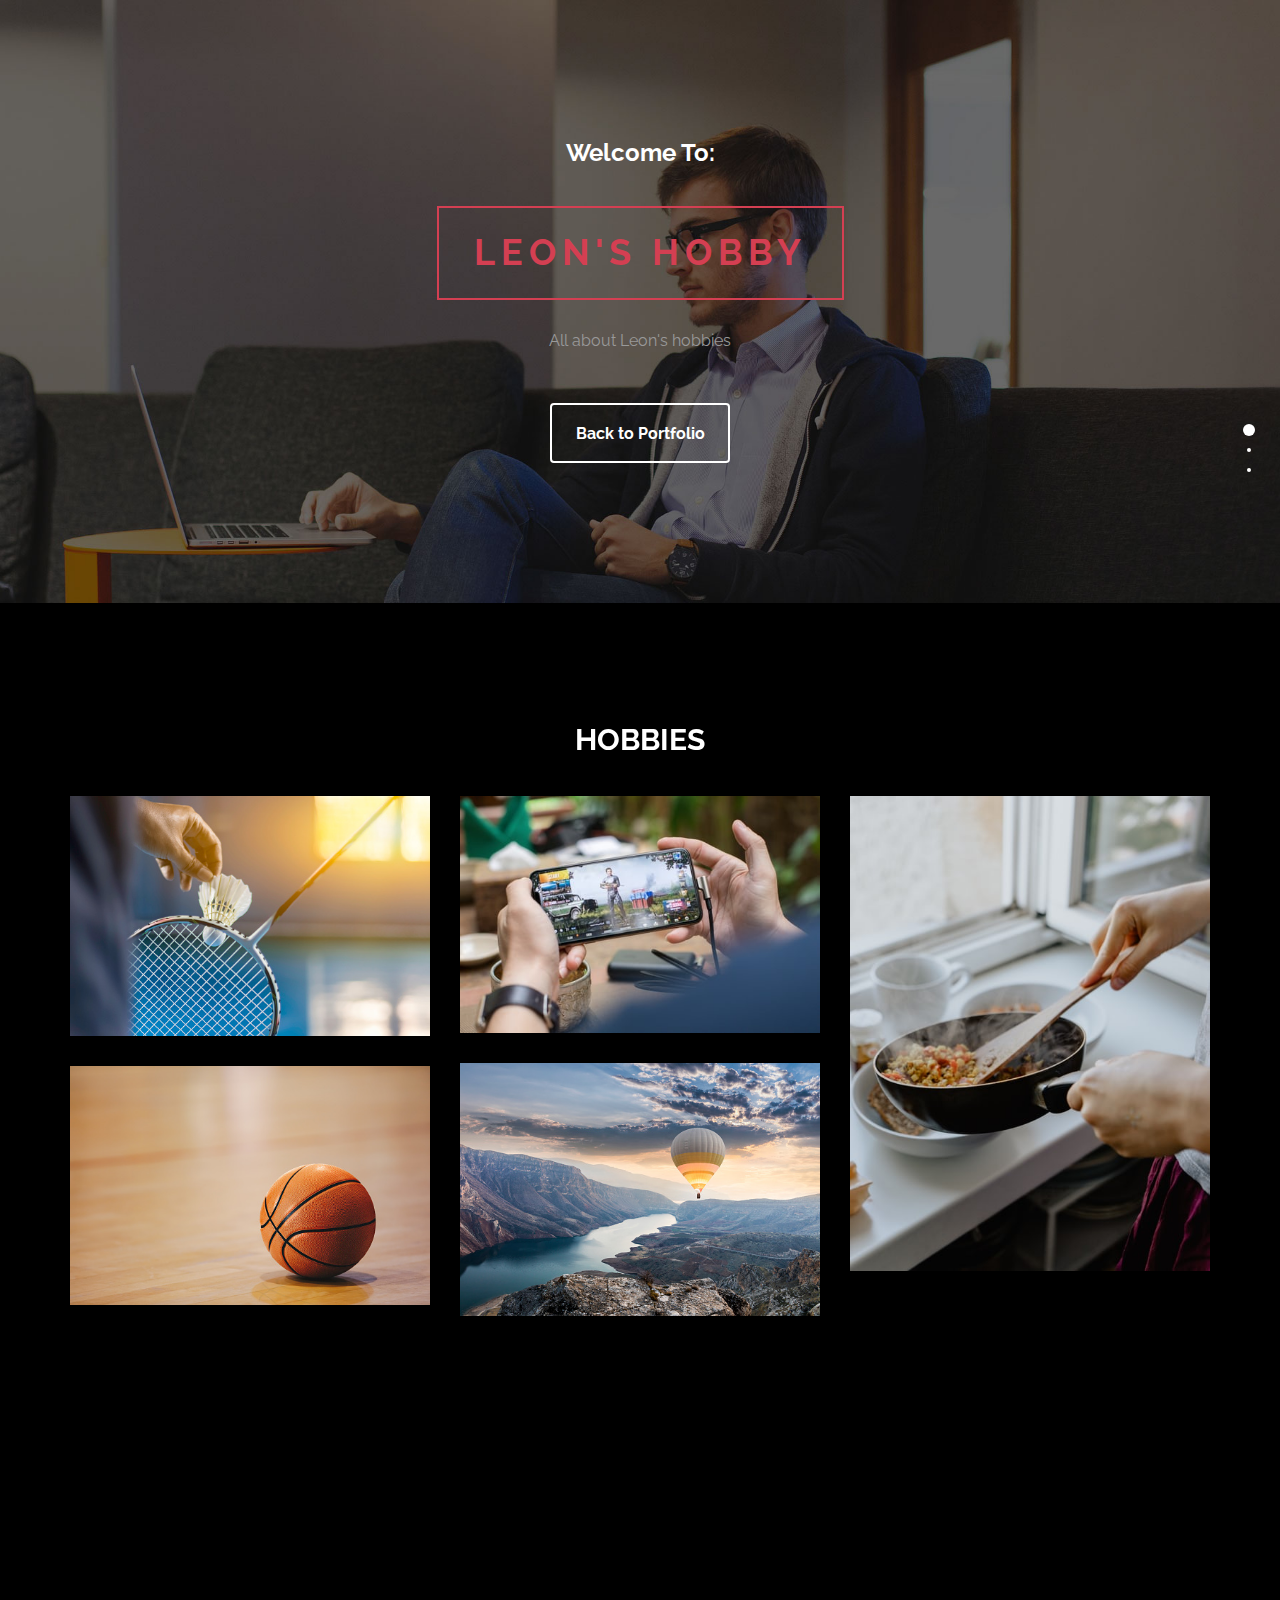
<file: hobbyC14190010.html>
<!DOCTYPE html>
<html lang="en">
  <head>
    <meta charset="utf-8" />

    <title>Leon's Hobbies</title>
    <meta name="keywords" content="" />
    <meta name="description" content="" />
    <meta name="author" content="templatemo" />
    <!-- 
        Lavish HTML CSS Template
        https://templatemo.com/tm-458-lavish
        -->

    <meta http-equiv="X-UA-Compatible" content="IE=Edge" />
    <meta http-equiv="Content-Type" content="text/html; charset=UTF-8" />
    <meta name="viewport" content="width=device-width, initial-scale=1" />

    <!-- animate -->
    <link rel="stylesheet" href="css/animate.min.css" />
    <!-- bootstrap -->
    <link rel="stylesheet" href="css/bootstrap.min.css" />
    <!-- font-awesome -->
    <link rel="stylesheet" href="css/font-awesome.min.css" />
    <!-- google font -->
    <link
      href="http://fonts.googleapis.com/css?family=Raleway:400,300,700,800"
      rel="stylesheet"
      type="text/css"
    />
    <!-- fullpage -->
    <link rel="stylesheet" href="css/jquery.fullPage.css" />
    <!-- custom -->
    <link rel="stylesheet" href="css/templatemo-style.css" />
  </head>

  <body>
    <div id="fullpage">
      <!-- start home -->
      <div id="home" class="section">
        <div class="container">
          <div class="row">
            <div class="col-md-2"></div>
            <div class="col-md-8 wow fadeIn" data-wow-delay="0.9s">
              <h3>Welcome To:</h3>
              <h1>LEON'S HOBBY</h1>
              <p>All about Leon's hobbies</p>
              <a
                href="index.html"
                class="btn btn-default smoothScroll wow fadeInUp"
                data-wow-delay="1s"
                >Back to Portfolio</a
              >
            </div>
            <div class="col-md-2"></div>
          </div>
        </div>
      </div>
      <!-- end home -->

      <!-- start portfolio -->
      <div id="portfolio" class="section">
        <div class="container">
          <div class="row">
            <div class="col-md-12">
              <h2 class="wow bounce">HOBBIES</h2>
            </div>
            <div class="col-md-4 col-xs-6 wow fadeIn" data-wow-delay="0.6s">
              <div class="portfolio-thumb">
                <img
                  src="images/badminton.jpg"
                  class="img-responsive"
                  alt="portfolio img"
                />
                <div class="portfolio-overlay">
                  <h4>Badminton</h4>
                  <h5></h5>
                </div>
              </div>
              <div class="portfolio-thumb">
                <img
                  src="images/basketball.jpg"
                  class="img-responsive"
                  alt="portfolio img"
                />
                <div class="portfolio-overlay">
                  <h4>Basketball</h4>
                  <h5></h5>
                </div>
              </div>
            </div>

            <div class="col-md-4 col-xs-6 wow fadeIn" data-wow-delay="0.6s">
              <div class="portfolio-thumb">
                <img
                  src="images/gaming.jpg"
                  class="img-responsive"
                  alt="portfolio img"
                />
                <div class="portfolio-overlay">
                  <h4>Gaming</h4>
                  <h5></h5>
                </div>
              </div>
              <div class="portfolio-thumb">
                <img
                  src="images/travelling.jpg"
                  class="img-responsive"
                  alt="portfolio img"
                />
                <div class="portfolio-overlay">
                  <h4>Travelling</h4>
                  <h5></h5>
                </div>
              </div>
            </div>

            <div class="col-md-4 col-xs-12 wow fadeIn" data-wow-delay="0.6s">
              <div class="portfolio-thumb">
                <img
                  src="images/cooking.jpg"
                  class="img-responsive"
                  alt="portfolio img"
                />
                <div class="portfolio-overlay">
                  <h4>Cooking</h4>
                  <h5></h5>
                </div>
              </div>
            </div>
          </div>
        </div>
      </div>
      <!-- end portfolio -->

      <!-- start contact -->
      <div id="contact" class="section">
        <div class="container">
          <div class="row">
            <div
              class="col-lg-5 col-lg-offset-1 col-md-6 wow fadeInUp"
              data-wow-delay="0.6s"
            >
              <address>
                <p class="contact-title">CONTACT ME</p>
                <p><i class="fa fa-phone"></i> 090-080-0760</p>
                <p><i class="fa fa-envelope-o"></i> info@company.com</p>
                <p>
                  <i class="fa fa-map-marker"></i> 120 Old Walking Street, GL
                  16060
                </p>
              </address>
            </div>
            <div
              class="col-lg-6 col-md-6 col-xs-10 wow fadeInUp"
              data-wow-delay="0.6s"
            >
              <form role="form" method="post" action="#">
                <input
                  name="name"
                  type="text"
                  class="form-control"
                  id="name"
                  placeholder="Your Name"
                />
                <input
                  name="email"
                  type="email"
                  class="form-control"
                  id="email"
                  placeholder="Your Email"
                />
                <textarea
                  name="message"
                  rows="5"
                  class="form-control"
                  id="message"
                  placeholder="Your Message"
                ></textarea>
                <input
                  name="send"
                  type="submit"
                  class="form-control"
                  id="send"
                  value="SEND ME"
                />
              </form>
            </div>
            <div class="col-md-1 col-sm-1"></div>
          </div>
        </div>
      </div>
      <!-- end contact -->

      <!-- start footer -->
      <footer>
        <div class="container">
          <div class="row">
            <div class="col-md-12 wow fadeIn" data-wow-delay="0.9s">
              <p>
                Copyright &copy; 2018 Lavish Personal Profile . Designed by
                <a rel="nofollow noopener" href="https://templatemo.com"
                  >templatemo</a
                >
              </p>
              <hr />
            </div>
          </div>
        </div>
      </footer>
      <!-- end footer -->
    </div>

    <!-- jQuery -->
    <script src="js/jquery.js"></script>
    <!-- bootstrap -->
    <script src="js/bootstrap.min.js"></script>
    <!-- fullpage -->
    <script src="js/jquery.fullPage.js"></script>
    <!-- smoothScroll -->
    <script src="js/smoothscroll.js"></script>
    <!-- wow -->
    <script src="js/wow.min.js"></script>
    <!-- text rotater -->
    <script src="js/jquery.simple-text-rotator.js"></script>
    <!-- custom -->
    <script src="js/custom.js"></script>
  </body>
</html>
</file>
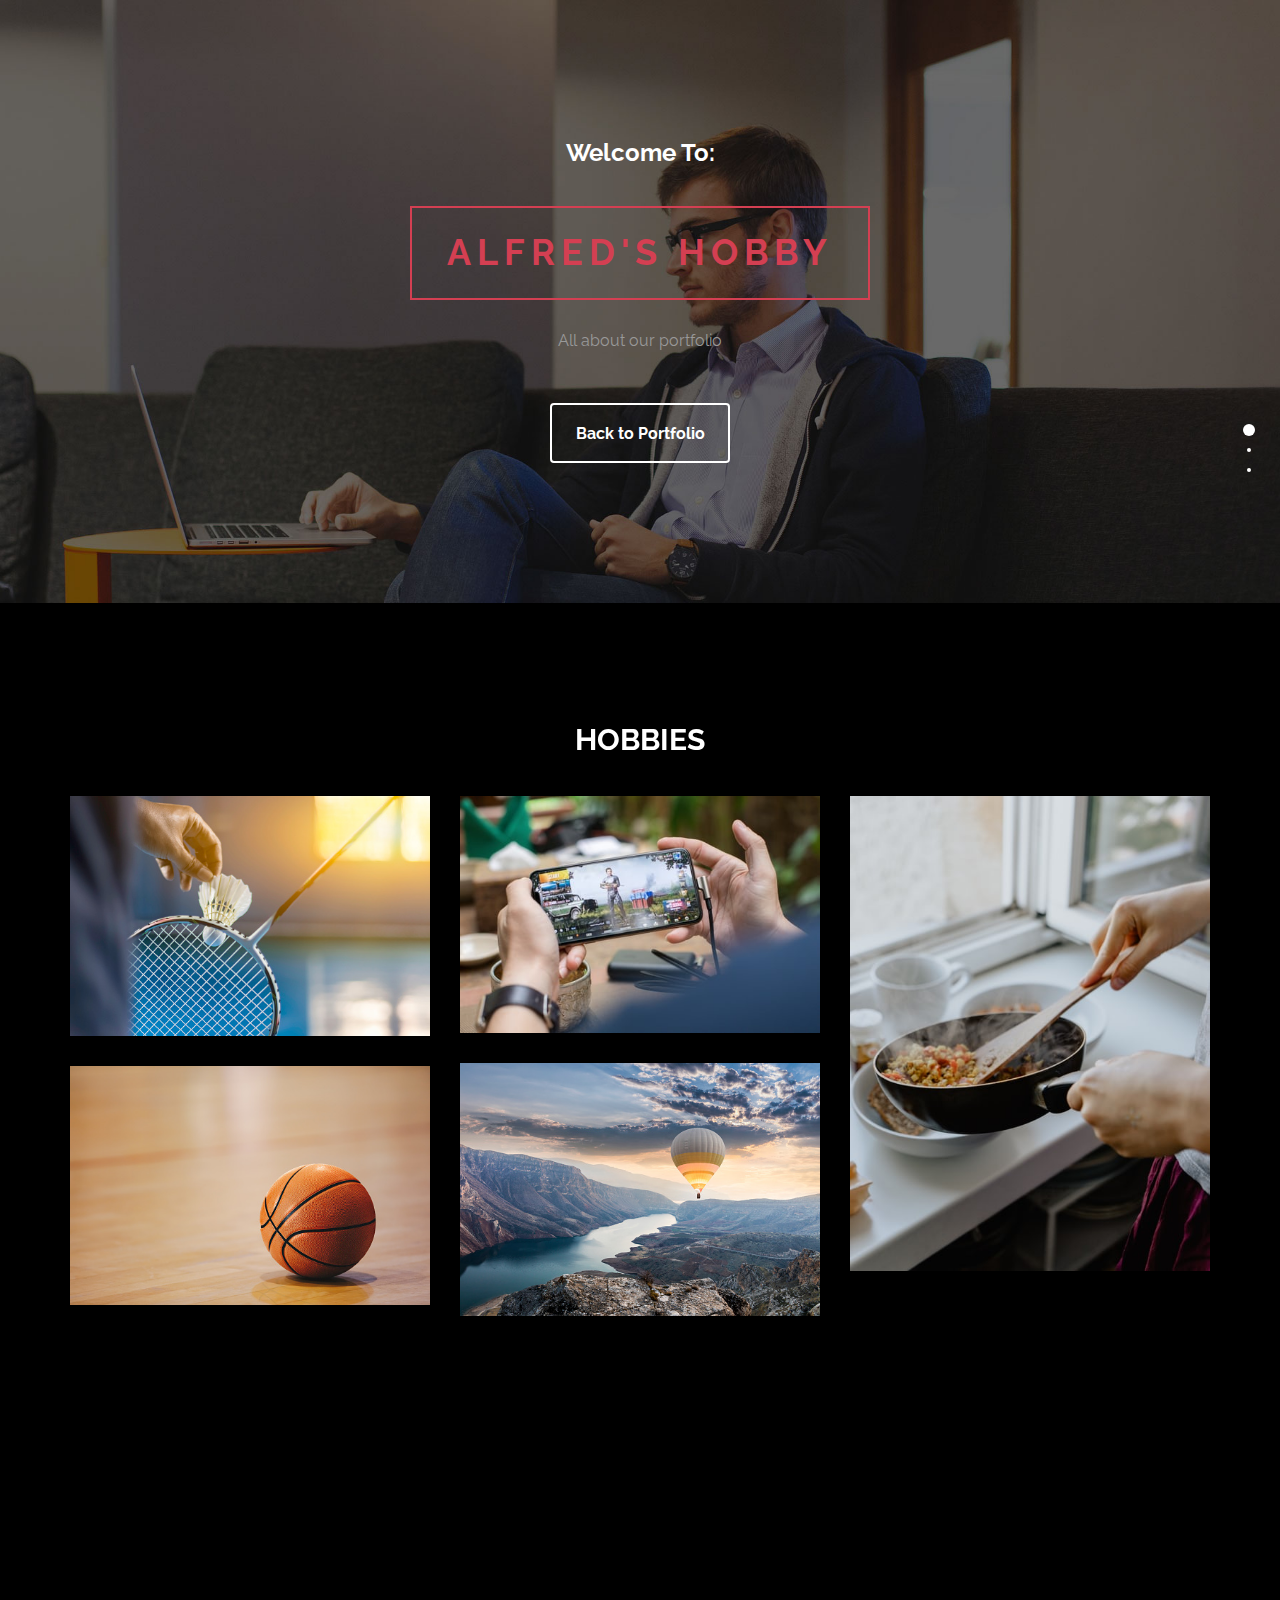
<file: hobbyC14190016.html>
<!DOCTYPE html>
<html lang="en">

<head>
	<meta charset="utf-8">

	<title>Lavish - Free Responsive Template</title>
	<meta name="keywords" content="">
	<meta name="description" content="">
	<meta name="author" content="templatemo">
	<!-- 
        Lavish HTML CSS Template
        https://templatemo.com/tm-458-lavish
        -->

	<meta http-equiv="X-UA-Compatible" content="IE=Edge">
	<meta http-equiv="Content-Type" content="text/html; charset=UTF-8" />
	<meta name="viewport" content="width=device-width, initial-scale=1">

	<!-- animate -->
	<link rel="stylesheet" href="css/animate.min.css">
	<!-- bootstrap -->
	<link rel="stylesheet" href="css/bootstrap.min.css">
	<!-- font-awesome -->
	<link rel="stylesheet" href="css/font-awesome.min.css">
	<!-- google font -->
	<link href='http://fonts.googleapis.com/css?family=Raleway:400,300,700,800' rel='stylesheet' type='text/css'>
	<!-- fullpage -->
	<link rel="stylesheet" href="css/jquery.fullPage.css">
	<!-- custom -->
	<link rel="stylesheet" href="css/templatemo-style.css">

</head>

<body>

	<div id="fullpage">

		<!-- start home -->
		<div id="home" class="section">
			<div class="container">
				<div class="row">
					<div class="col-md-2"></div>
					<div class="col-md-8 wow fadeIn" data-wow-delay="0.9s">
						<h3>Welcome To:</h3>
						<h1>ALFRED'S HOBBY</h1>
						<p>All about our portfolio</p>
						<a href="index.html" class="btn btn-default smoothScroll wow fadeInUp" data-wow-delay="1s">Back to Portfolio</a>
					</div>
					<div class="col-md-2"></div>
				</div>
			</div>
		</div>
		<!-- end home -->

		<!-- start portfolio -->
		<div id="portfolio" class="section">
			<div class="container">
				<div class="row">
					<div class="col-md-12">
						<h2 class="wow bounce">HOBBIES</h2>
					</div>
					<div class="col-md-4 col-xs-6 wow fadeIn" data-wow-delay="0.6s">
						<div class="portfolio-thumb">
							<img src="images/badminton.jpg" class="img-responsive" alt="portfolio img">
							<div class="portfolio-overlay">
								<h4>Badminton</h4>
								<h5></h5>
							</div>
						</div>
						<div class="portfolio-thumb">
							<img src="images/basketball.jpg" class="img-responsive" alt="portfolio img">
							<div class="portfolio-overlay">
								<h4>Basketball</h4>
								<h5></h5>
							</div>
						</div>
					</div>
					
					<div class="col-md-4 col-xs-6 wow fadeIn" data-wow-delay="0.6s">
						<div class="portfolio-thumb">
							<img src="images/gaming.jpg" class="img-responsive" alt="portfolio img">
							<div class="portfolio-overlay">
								<h4>Gaming</h4>
								<h5></h5>
							</div>
						</div>
						<div class="portfolio-thumb">
							<img src="images/travelling.jpg" class="img-responsive" alt="portfolio img">
							<div class="portfolio-overlay">
								<h4>Traveling</h4>
								<h5></h5>
							</div>
						</div>
					</div>

					<div class="col-md-4 col-xs-12 wow fadeIn" data-wow-delay="0.6s">
						<div class="portfolio-thumb">
							<img src="images/cooking.jpg" class="img-responsive" alt="portfolio img">
							<div class="portfolio-overlay">
								<h4>Cooking</h4>
								<h5></h5>
							</div>
						</div>
					</div>
				</div>
			</div>
		</div>
		<!-- end portfolio -->


		<!-- start contact -->
		<div id="contact" class="section">
			<div class="container">
				<div class="row">
					<div class="col-lg-5 col-lg-offset-1 col-md-6 wow fadeInUp" data-wow-delay="0.6s">
						<address>
							<p class="contact-title">CONTACT ME</p>
							<p><i class="fa fa-phone"></i> 090-080-0760</p>
							<p><i class="fa fa-envelope-o"></i> info@company.com</p>
							<p><i class="fa fa-map-marker"></i> 120 Old Walking Street, GL 16060</p>
						</address>
					</div>
					<div class="col-lg-6 col-md-6 col-xs-10 wow fadeInUp" data-wow-delay="0.6s">
						<form role="form" method="post" action="#">
							<input name="name" type="text" class="form-control" id="name" placeholder="Your Name">
							<input name="email" type="email" class="form-control" id="email" placeholder="Your Email">
							<textarea name="message" rows="5" class="form-control" id="message"
								placeholder="Your Message"></textarea>
							<input name="send" type="submit" class="form-control" id="send" value="SEND ME">
						</form>
					</div>
					<div class="col-md-1 col-sm-1"></div>
				</div>
			</div>
		</div>
		<!-- end contact -->

		<!-- start footer -->
		<footer>
			<div class="container">
				<div class="row">
					<div class="col-md-12 wow fadeIn" data-wow-delay="0.9s">
						<p>Copyright &copy; 2018 Lavish Personal Profile

							. Designed by <a rel="nofollow noopener" href="https://templatemo.com">templatemo</a></p>
						<hr>
					</div>
				</div>
			</div>
		</footer>
		<!-- end footer -->

	</div>

	<!-- jQuery -->
	<script src="js/jquery.js"></script>
	<!-- bootstrap -->
	<script src="js/bootstrap.min.js"></script>
	<!-- fullpage -->
	<script src="js/jquery.fullPage.js"></script>
	<!-- smoothScroll -->
	<script src="js/smoothscroll.js"></script>
	<!-- wow -->
	<script src="js/wow.min.js"></script>
	<!-- text rotater -->
	<script src="js/jquery.simple-text-rotator.js"></script>
	<!-- custom -->
	<script src="js/custom.js"></script>

</body>

</html>
</file>
<file: css/templatemo-style.css>
/*

Lavish HTML CSS Template

https://templatemo.com/tm-458-lavish
		
*/

body
{
	background: #000000;
	color: #999;
	font-family: 'Raleway', sans-serif;
	font-size: 16px;
	font-weight: 400;
}

/* start all section */
#home,
#home .fp-slide,
#home .fp-tableCell,

#work,
#work .fp-slide,
#work .fp-tableCell,

#about,
#about .fp-slide,
#about .fp-tableCell,

#contact,
#contact .fp-slide,
#contact .fp-tableCell,

#portfolio,
#portfolio .fp-slide,
#portfolio .fp-tableCell,

footer,
footer .fp-slide,
footer .fp-tableCell
{
    height: auto !important;
}

/* end all section */

/* start all heading */
h1,h2,h3,h4,h5
    {
        color: #ffffff;
        font-weight: bold;
    }
/* end all heading */

/* start all section */
#work, #about, #portfolio, #contact
    {
        padding-top: 100px;
        padding-bottom: 120px;
    }
/* end all section */

/* start simpletextrotator */
.rotating {
  display: inline-block;
  -webkit-transform-style: preserve-3d;
  -moz-transform-style: preserve-3d;
  -ms-transform-style: preserve-3d;
  -o-transform-style: preserve-3d;
  transform-style: preserve-3d;
  -webkit-transform: rotateX(0) rotateY(0) rotateZ(0);
  -moz-transform: rotateX(0) rotateY(0) rotateZ(0);
  -ms-transform: rotateX(0) rotateY(0) rotateZ(0);
  -o-transform: rotateX(0) rotateY(0) rotateZ(0);
  transform: rotateX(0) rotateY(0) rotateZ(0);
  -webkit-transition: 0.5s;
  -moz-transition: 0.5s;
  -ms-transition: 0.5s;
  -o-transition: 0.5s;
  transition: 0.5s;
  -webkit-transform-origin-x: 50%;
}

.rotating.flip {
  position: relative;
}

.rotating .front, .rotating .back {
  left: 0;
  top: 0;
  -webkit-backface-visibility: hidden;
  -moz-backface-visibility: hidden;
  -ms-backface-visibility: hidden;
  -o-backface-visibility: hidden;
  backface-visibility: hidden;
}

.rotating .front {
  position: absolute;
  display: inline-block;
  -webkit-transform: translate3d(0,0,1px);
  -moz-transform: translate3d(0,0,1px);
  -ms-transform: translate3d(0,0,1px);
  -o-transform: translate3d(0,0,1px);
  transform: translate3d(0,0,1px);
}

.rotating.flip .front {
  z-index: 1;
}

.rotating .back {
  display: block;
  opacity: 0;
}

.rotating.spin {
  -webkit-transform: rotate(360deg) scale(0);
  -moz-transform: rotate(360deg) scale(0);
  -ms-transform: rotate(360deg) scale(0);
  -o-transform: rotate(360deg) scale(0);
  transform: rotate(360deg) scale(0);
}

.rotating.flip .back {
  z-index: 2;
  display: block;
  opacity: 1;
  
  -webkit-transform: rotateY(180deg) translate3d(0,0,0);
  -moz-transform: rotateY(180deg) translate3d(0,0,0);
  -ms-transform: rotateY(180deg) translate3d(0,0,0);
  -o-transform: rotateY(180deg) translate3d(0,0,0);
  transform: rotateY(180deg) translate3d(0,0,0);
}

.rotating.flip.up .back {
  -webkit-transform: rotateX(180deg) translate3d(0,0,0);
  -moz-transform: rotateX(180deg) translate3d(0,0,0);
  -ms-transform: rotateX(180deg) translate3d(0,0,0);
  -o-transform: rotateX(180deg) translate3d(0,0,0);
  transform: rotateX(180deg) translate3d(0,0,0);
}

.rotating.flip.cube .front {
  -webkit-transform: translate3d(0,0,100px) scale(0.9,0.9);
  -moz-transform: translate3d(0,0,100px) scale(0.85,0.85);
  -ms-transform: translate3d(0,0,100px) scale(0.85,0.85);
  -o-transform: translate3d(0,0,100px) scale(0.85,0.85);
  transform: translate3d(0,0,100px) scale(0.85,0.85);
}

.rotating.flip.cube .back {
  -webkit-transform: rotateY(180deg) translate3d(0,0,100px) scale(0.9,0.9);
  -moz-transform: rotateY(180deg) translate3d(0,0,100px) scale(0.85,0.85);
  -ms-transform: rotateY(180deg) translate3d(0,0,100px) scale(0.85,0.85);
  -o-transform: rotateY(180deg) translate3d(0,0,100px) scale(0.85,0.85);
  transform: rotateY(180deg) translate3d(0,0,100px) scale(0.85,0.85);
}

.rotating.flip.cube.up .back {
  -webkit-transform: rotateX(180deg) translate3d(0,0,100px) scale(0.9,0.9);
  -moz-transform: rotateX(180deg) translate3d(0,0,100px) scale(0.85,0.85);
  -ms-transform: rotateX(180deg) translate3d(0,0,100px) scale(0.85,0.85);
  -o-transform: rotateX(180deg) translate3d(0,0,100px) scale(0.85,0.85);
  transform: rotateX(180deg) translate3d(0,0,100px) scale(0.85,0.85);
}
/* end simpletextrotator */

/* start home */       
#home
	{
        background: url('../images/home-bg.jpg');
        background-size: cover;
        background-repeat: no-repeat;
        padding-top: 120px;
        padding-bottom: 140px;
        text-align: center;
	}
#home h1
    {
        border: 2px solid #D43F52;
        color: #D43F52;
        display: inline-block;
        letter-spacing: 6px;
        padding: 25px 35px;
        margin: 30px 0;
    }
#home h2
    {
        padding-bottom: 10px;
    }
#home .btn
    {
        background: transparent;
        border: 2px solid #ffffff;
        color: #ffffff;
        font-size: 16px;
        font-weight: bold;
        width: 180px;
        height: 60px;
        margin-top: 40px;
        padding-top: 18px;
        transition: all 0.4s ease-in-out;
    }
#home .btn:hover
    {
        background: #D43F52;
        border-color: transparent;
    }
/* end home */

/* start work */
#work
    {
        background: #1a1a1a;
    }
#work h2
    {
        text-align: center;
    }

#work .media
    {
      margin-top: 30px;
    }
	
#work .media .fa
    {
        border: 2px solid #ffffff;
        border-radius: 50%;
        color: #D43F52;
        font-size: 24px;
        margin-right: 24px;
        width: 60px;
        height: 60px;
        line-height: 55px;
        text-align: center;
        vertical-align: middle;
        transition: all 0.4s ease-in;
    }
#work .media .fa:hover
    {
        background: #ffffff;
        cursor: pointer;
    }
#work .media .media-heading
    {
        font-weight: 600;
        font-size: 20px;
        padding-bottom: 10px;
    }
/* end work */

/* start about */
#about h4
    {
        padding: 15px 0;
		color: #D43F52;
    }
#about .progress
    {
        border-radius: 4px;
        background: #ffffff;
        height: 4px;
    }
#about .progress .progress-bar-danger
    {
        background: #D43F52;
    }
#about .text-top
    {
        padding-top: 50px;
    }
#about span
    {
        color: #ffffff;
        font-weight: bold;
        display: block;
        padding-bottom: 6px;
    }
#about small
    {
        font-weight: bold;
        float: right;
    }
/* end about */

/* start portfolio */
#portfolio
    {
        
        text-align: center;
    }
#portfolio h2
    {
        padding-bottom: 30px;
    }
#portfolio .portfolio-thumb
    {
        overflow: hidden;
        position: relative;
        margin-bottom: 30px;
    }
#portfolio .portfolio-thumb .portfolio-overlay
    {
        background: #D43F52;
        top: 0;
        left: 0;
        right: 0;
        bottom: 0;
        opacity: 0;
        width: 100%;
        height: 100%;
        position: absolute;
        padding-top: 60px;
        transition: all 0.4s ease-in-out;
    }
#portfolio .portfolio-thumb:hover .portfolio-overlay
    {
        cursor: pointer;
        opacity: 0.8;
        transform: scale(0.9);
    }
/* end portfolio */

/* start contact */

#contact address
    {
      padding-bottom: 18px;
    }
	
#contact .contact-title
    {
		font-size: 24px;
		font-weight: bold;
        padding-bottom: 20px;
		color: #ffffff;
    }
#contact .fa
    {
        border: 2px solid #ffffff;
        border-radius: 50%;
        color: #D43F52;
        width: 50px;
        height: 50px;
        line-height: 45px;
        text-align: center;
        margin-right: 20px;
    }
#contact .form-control
    {
        background: transparent;
        border: 2px solid #999;
        border-radius: 0;
        box-shadow: none;
        color: #ffffff;
        margin-bottom: 20px;
    }
#contact input
    {
        height: 50px;
    }
#contact input[type="submit"]
    {
        background: #D43F52;
        border: 2px solid transparent;
        color: #ffffff;
        font-weight: bold;
        transition: all 0.4s ease-in-out;
    }
#contact input[type="submit"]:hover
    {
        background: #ffffff;
        color: #D43F52;
    }
/* end contact */

/* start footer */
footer
    {
        border-top: 1px solid #090909;
        text-align: center;
        padding-top: 40px;
        padding-bottom: 20px;
    }
footer hr
    {
        width: 100px;
    }
/* end footer */

/* start social icon */
.social-icon
    {
        position: relative;
        padding: 0;
        margin: 0;
    }
.social-icon li
    {
        display: inline-block;
        list-style: none;
    }
.social-icon li a
    {
        border-radius: 50%;
        color: #606060;
        text-decoration: none;
        transition: all 0.4s ease-in-out;
        text-align: center;
        margin-right: 10px;
    }
.social-icon li a:hover
    {
        color: #D43F52;
    }
/* end social icon */
</file>
